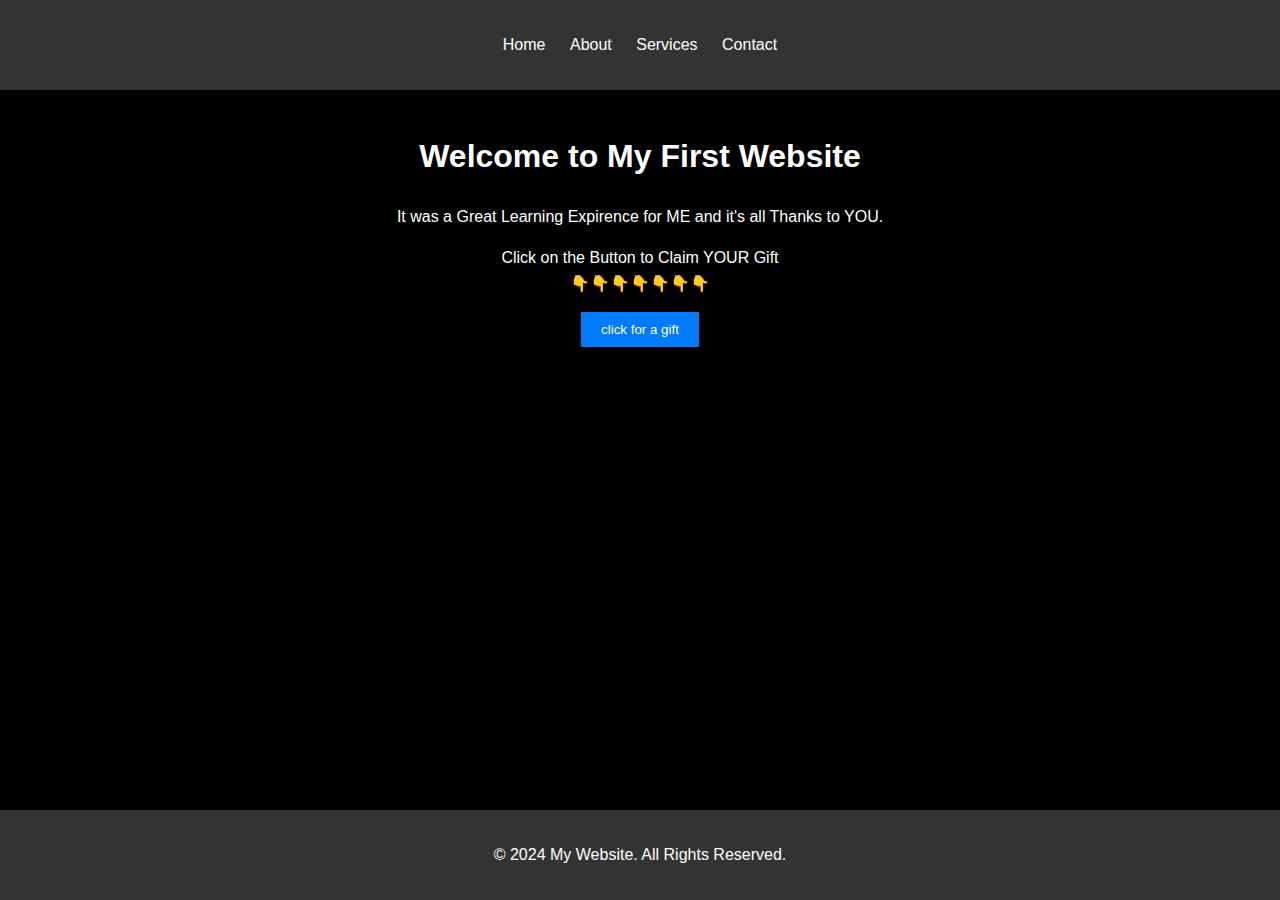
<file: index.html>
<!DOCTYPE html>
<html lang="en">
<head>
    <meta charset="UTF-8">
    <meta name="viewport" content="width=device-width, initial-scale=1.0">
    <title>First Homepage</title>
    <link rel="stylesheet" href="styles.css">
</head>
<body>
    <header>
        <nav>
            <ul>
                <li><a href="#home">Home</a></li>
                <li><a href="#about">About</a></li>
                <li><a href="#services">Services</a></li>
                <li><a href="#contact">Contact</a></li>
            </ul>
        </nav>
    </header>
    <main>
        <section id="home">
            <h1>Welcome to My First Website</h1>
            <p>It was a Great Learning Expirence for ME and it's all Thanks to YOU.</p>
            <p>Click on the Button to Claim YOUR Gift
                <br>
                👇👇👇👇👇👇👇
            </p>
            <button id="navigateButton">click for a gift</button>
        </section>
    </main>
    <footer>
        <p>&copy; 2024 My Website. All Rights Reserved.</p>
    </footer>
    <script src="script.js"></script>
</body>
</html>
</file>
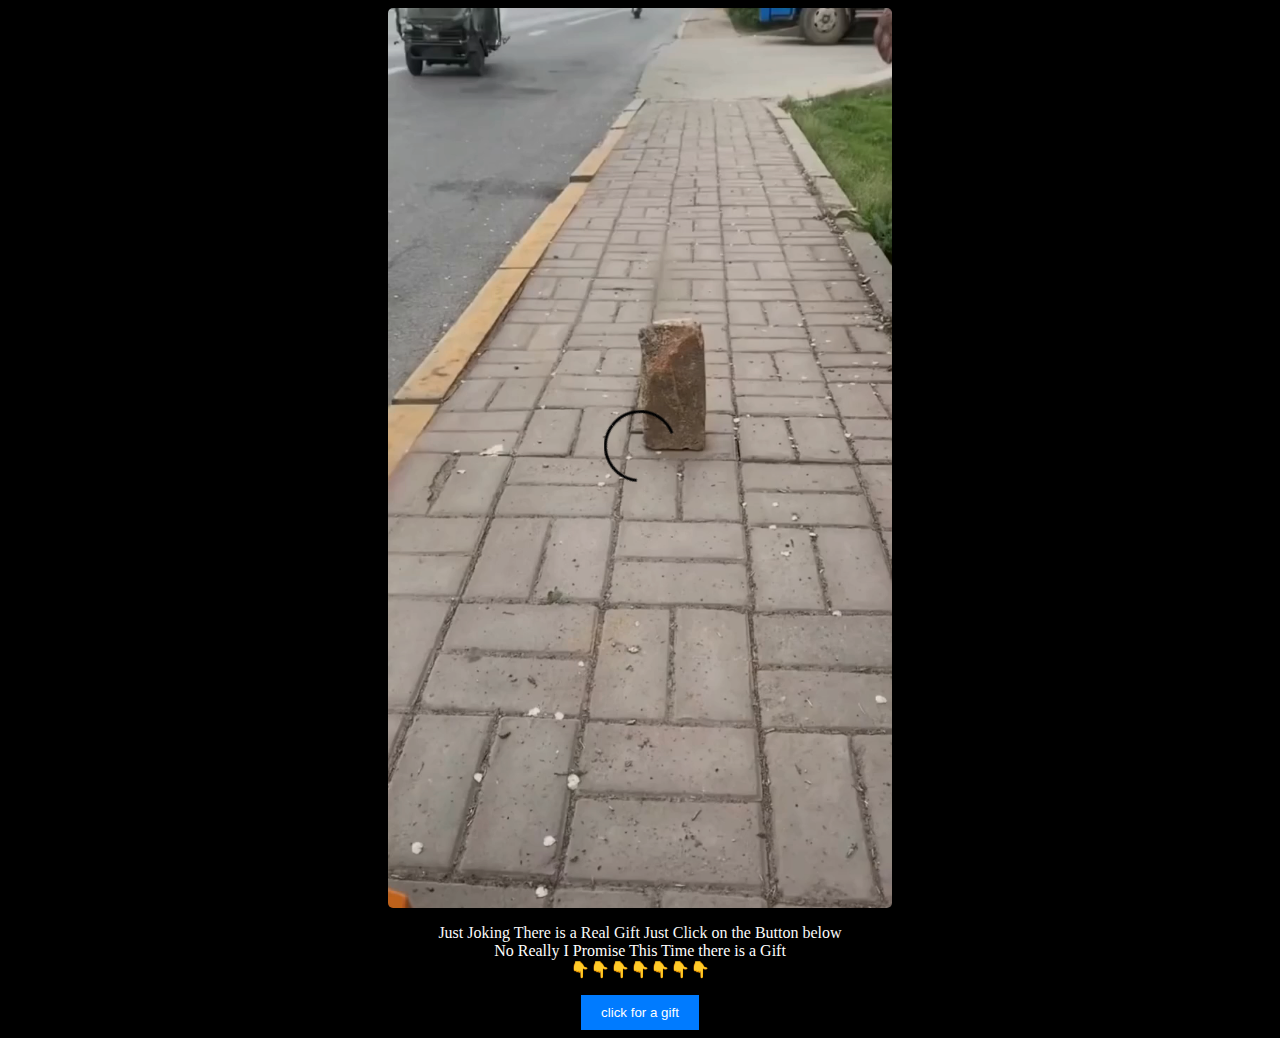
<file: joke.html>
<!DOCTYPE html>
<html lang="en">
<head>
    <meta charset="UTF-8">
    <meta name="viewport" content="width=device-width, initial-scale=1.0">
    <title>just joking</title>
    <link rel="stylesheet" href="joke.css">
</head>
<body>
    <div class="video-container">
    <video width="800" height="460" controls autoplay loop>
        <source src="birthdaywhiskers.mp4" type="video/mp4">
    </video> 
    </div>
    <div class="container">
    <p>Just Joking There is a Real Gift Just Click on the Button below 
        <br>
        No Really I Promise This Time there is a Gift 
        <br>
        👇👇👇👇👇👇👇
    </p>
    <button id="navigateButton">click for a gift</button>
    </div>
    <script src="joke.js"></script>
</body>
</html>
</file>
<file: styles.css>
/* General Styles */
body {
    font-family: Arial, sans-serif;
    color: white;
    margin: 0;
    padding: 0;
    line-height: 1.6;
    background-color: black;
}

header {
    background: #333;
    color: #fff;
    padding: 1rem 0;
    text-align: center;
}

nav ul {
    list-style: none;
    padding: 0;
}

nav ul li {
    display: inline;
    margin: 0 10px;
}

nav ul li a {
    color: white;
    text-decoration: none;
}

main {
    padding: 20px;
    text-align: center;
}

section {
    margin: 20px 0;
}

footer {
    position: fixed;
    left: 0;
    bottom: 0;
    width: 100%;
    background: #333;
    color: #fff;
    padding: 1rem 0;
    text-align: center;
}

button {
    background: #007BFF;
    color: white;
    border: none;
    padding: 10px 20px;
    cursor: pointer;
}

button:hover {
    background: #0056b3;
}
</file>
<file: joke.css>
body {
  background-color: black;
  color: white;
}

.container {
  text-align: center;
}
/* Apply general styles to the video element */
video {
    /* Set the size of the video */
    width: auto;  /* Full width of its container */
    height: auto; /* Maintain aspect ratio */
  
    /* Optional: Set a maximum width or height if needed */
    max-width: 100%; /* Restrict width to 100% of the container */
    max-height: 100%; /* Restrict height to 100% of the container */
  
    /* Optional: Set a border around the video */
    border: 5px solid #000; /* Black border with 5px thickness */
  
    /* Optional: Apply rounded corners to the video */
    border-radius: 10px;
  
    /* Optional: Add a shadow effect around the video */
    box-shadow: 0px 4px 20px rgba(0, 0, 0, 0.5); /* Shadow with slight blur */
  
    /* Optional: Apply opacity for a slightly transparent effect */
    opacity: 0.9; /* Set transparency (1 is fully opaque, 0 is fully transparent) */
  
    /* Optional: Apply a background color in case the video is not loaded */
    background-color: #000000; /* Dark background before video loads */
  }
  
  /* Hover effect (optional) */
  video:hover {
    opacity: 1; /* Make it fully opaque when hovered */
    transform: scale(1.05); /* Slightly zoom in when hovered */
    transition: transform 0.3s ease, opacity 0.3s ease; /* Smooth transition for effects */
  }
  
  /* Center the video within a container */
  .video-container {
    display: flex;
    justify-content: center; /* Center horizontally */
    align-items: center; /* Center vertically */
    height: 100vh; /* Take up full viewport height */
    background-color: #000000; /* Light background for contrast */
  }

  /* To remove buttons on a video*/
video::-webkit-media-controls-panel {
  display: none !important;
  opacity: 1 !important;
}

button {
  background: #007BFF;
  color: white;
  border: none;
  padding: 10px 20px;
  cursor: pointer;
}

button:hover {
  background: #0056b3;
}
</file>
